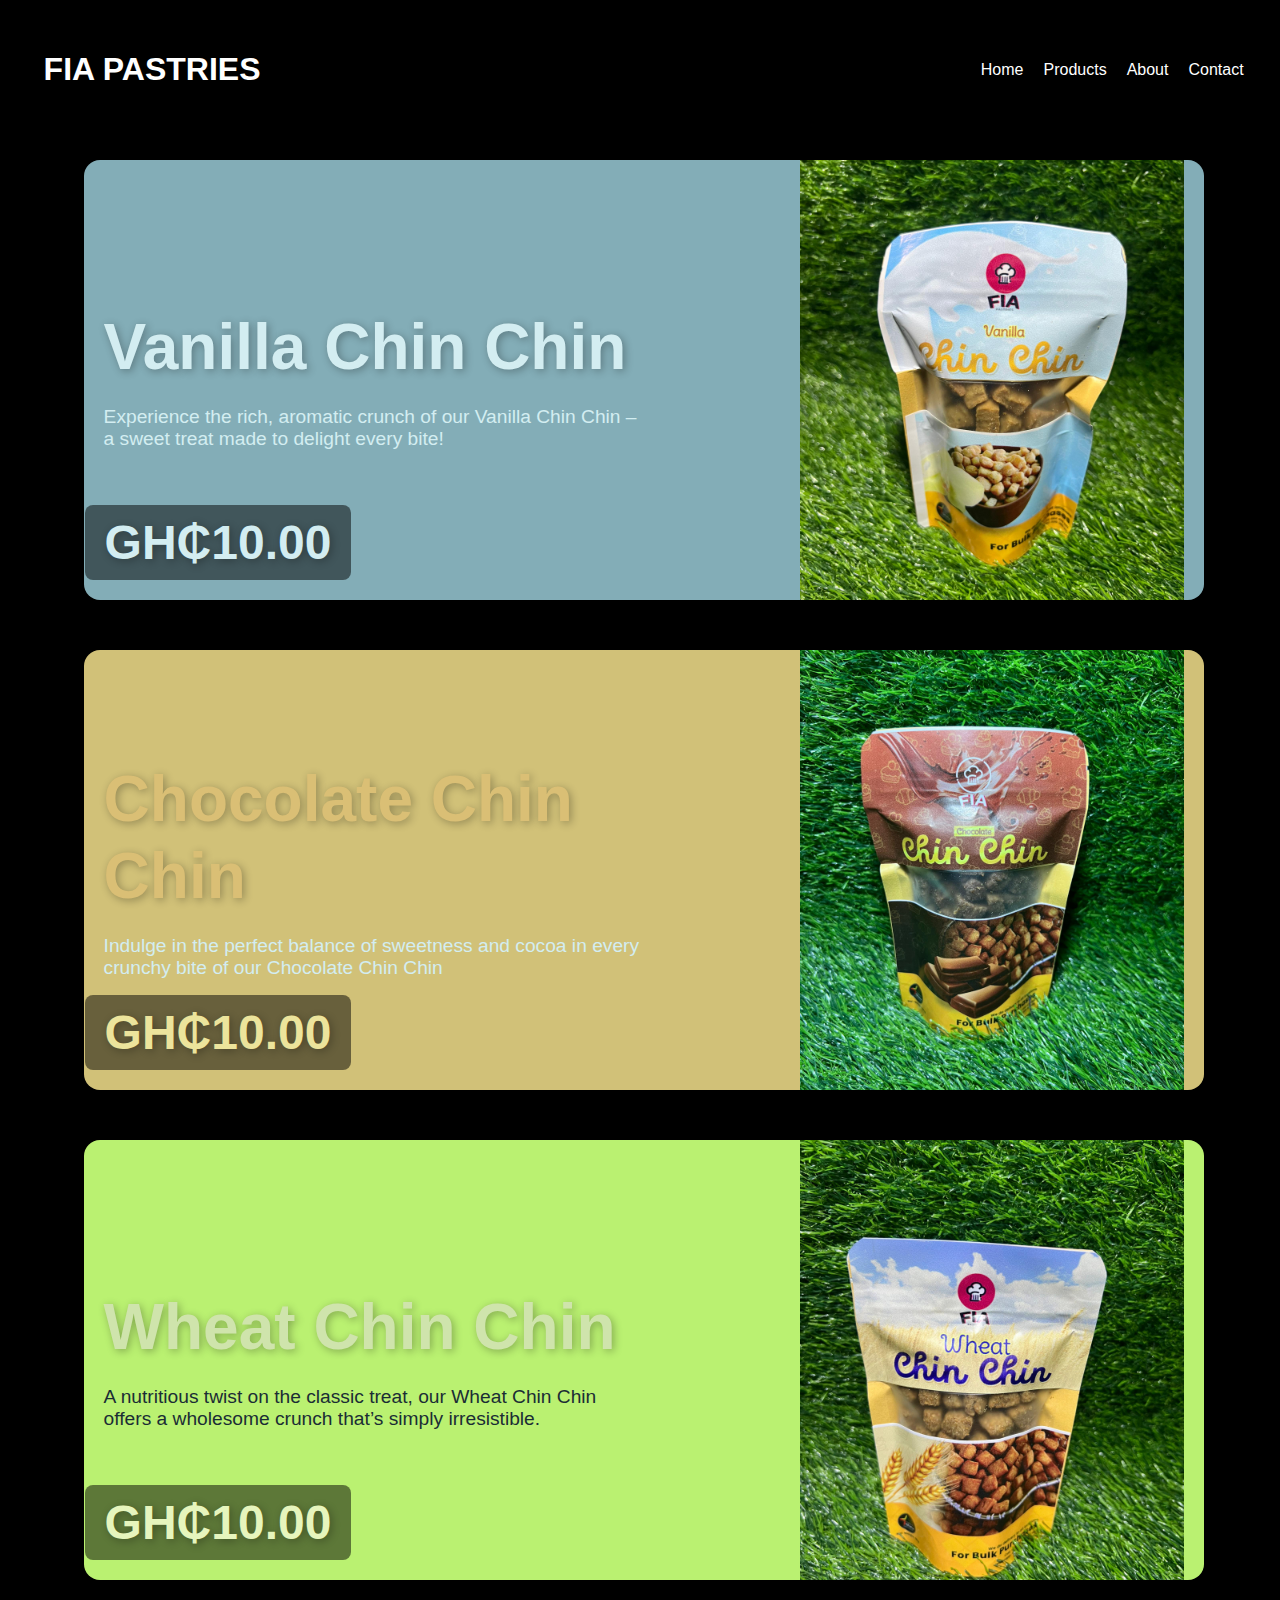
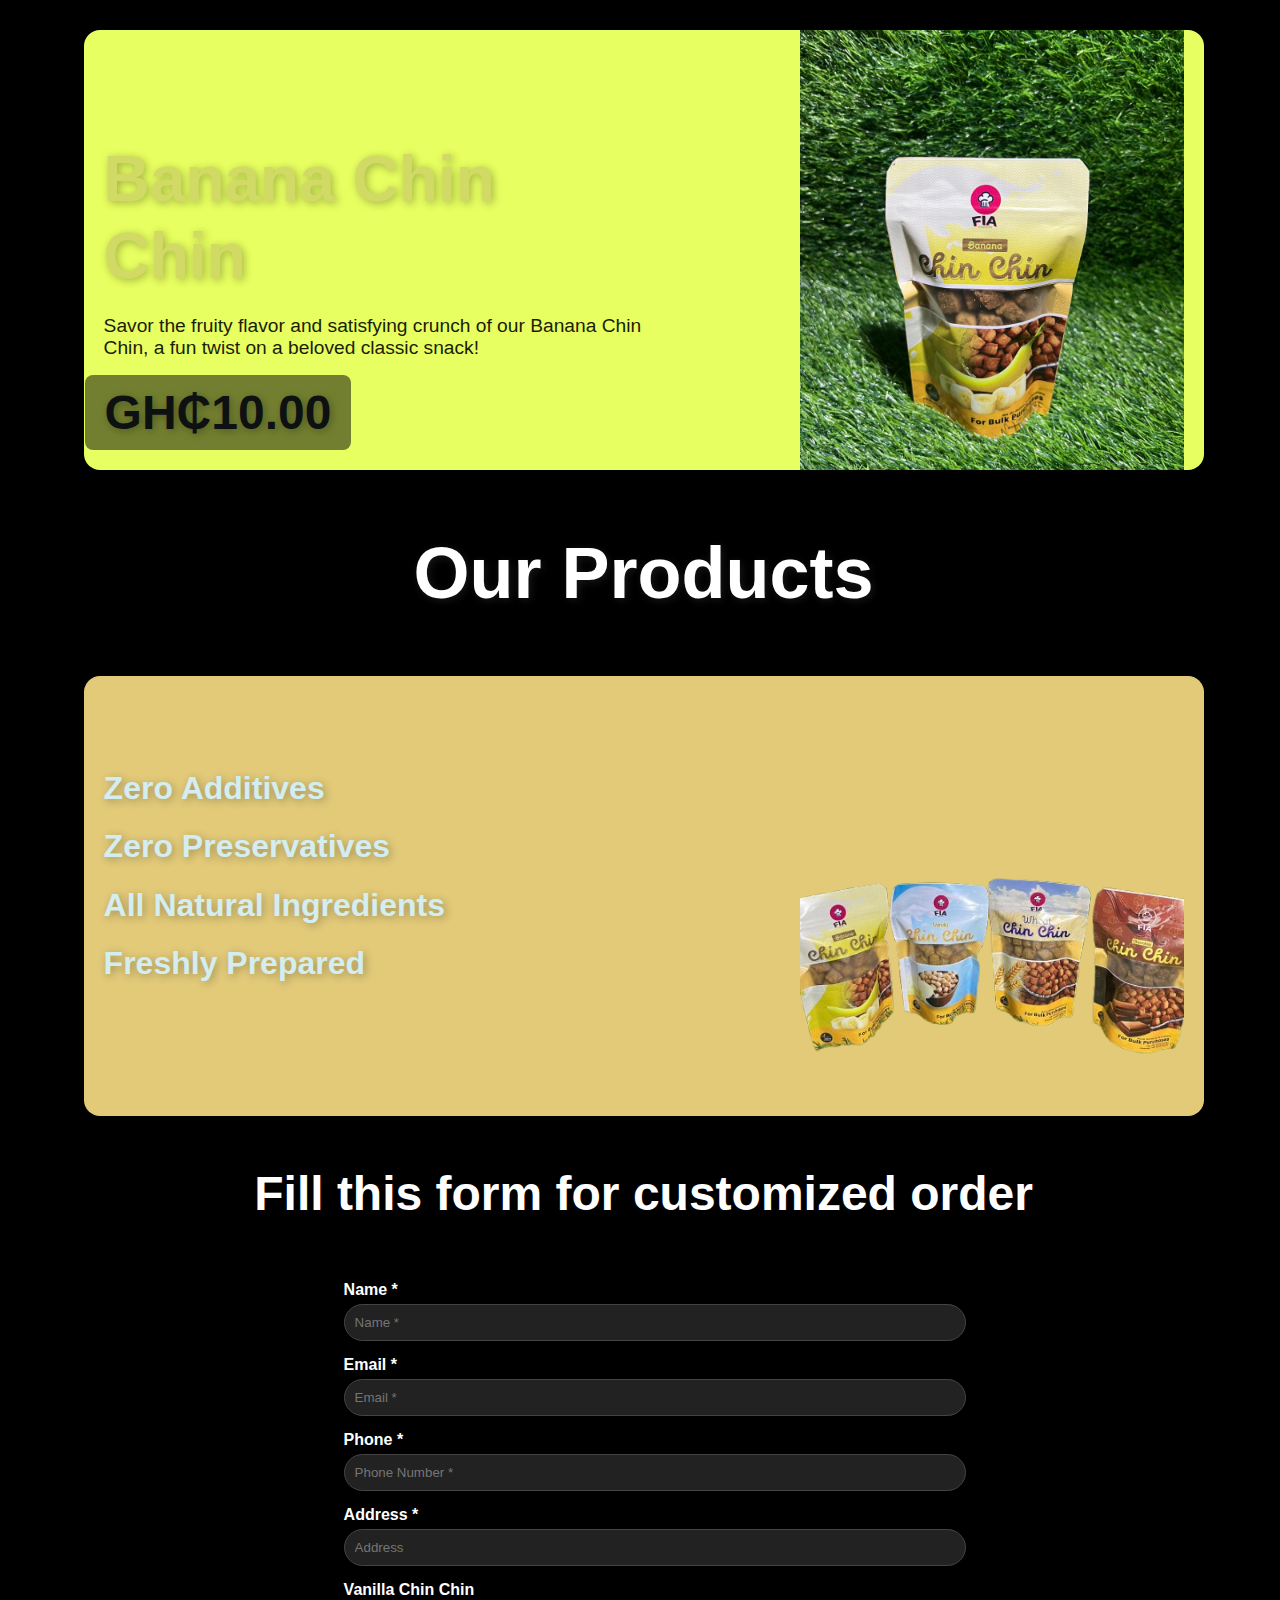
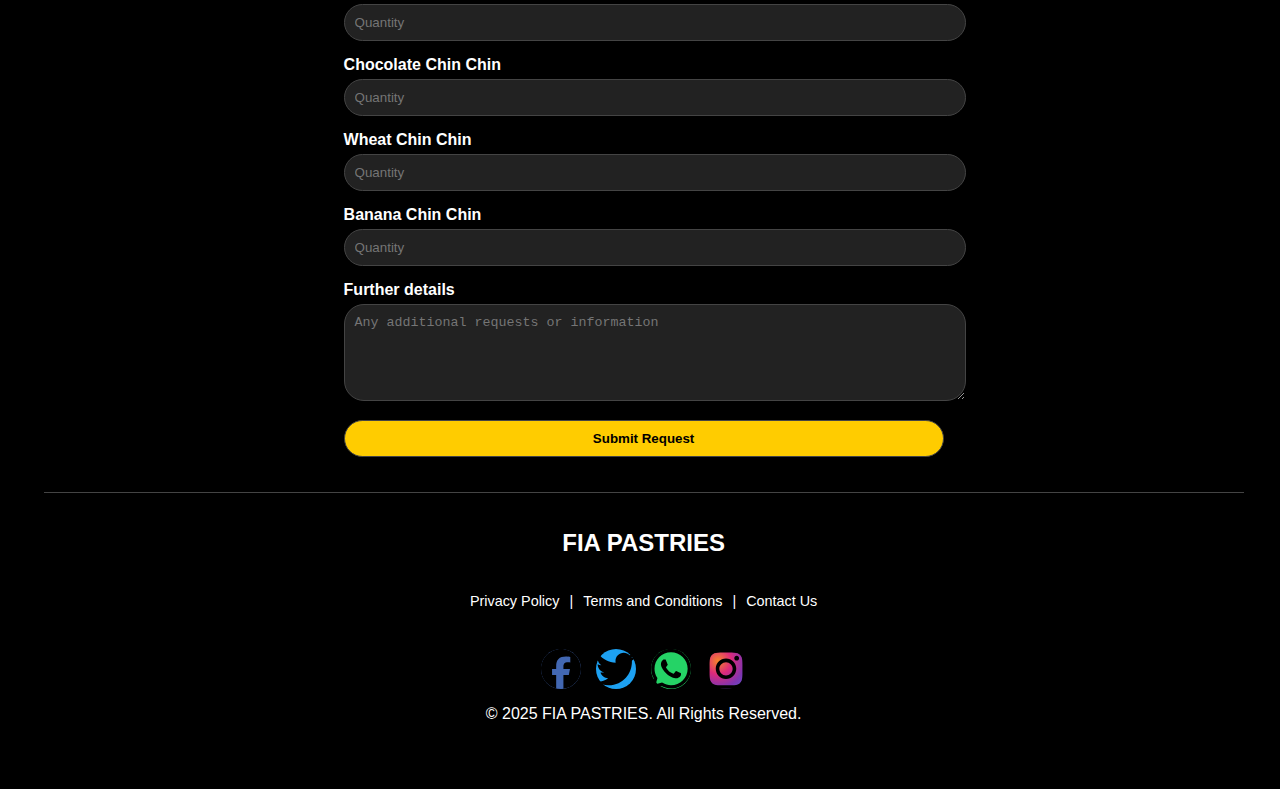
<file: index.html>
<!DOCTYPE html>
<html lang="en">
<head>
  <meta charset="UTF-8">
  <meta name="viewport" content="width=device-width, initial-scale=1.0">
  <title>FIA Pastries</title>
  <link rel="stylesheet" href="Styles.css">
</head>
<body>
  <div class="container">
    <!-- Header Section -->
    <header>
      <h1>FIA PASTRIES</h1>
      <section><div class="navbar"><nav>
        <ul>
            <li><a href="https://detectivetesla.github.io/Fia-Pastries/index.html">Home</a></li>
                    <li><a href="https://detectivetesla.github.io/Fia-Pastries/Product/Products" class="active">Products</a></li>
                    <li><a href="https://detectivetesla.github.io/Fia-Pastries/About/About Us">About</a></li>
                    <li><a href="https://detectivetesla.github.io/Fia-Pastries/Contact/Contact">Contact</a>
            </li>
        </ul>
      </nav></div></section>
    </header>

    <!-- Featured Product -->
   <section>
    <section class="featured-product-1">
      <div class="info-1">
        <h2>Vanilla Chin Chin</h2>
        <p>Experience the rich, aromatic crunch of our Vanilla Chin Chin – a sweet treat made to delight every bite!</p>
        <p class="price">GH₵10.00</p>
      </div>
      <div class="image">
        <img src="Images2\Vanilla Flavour.jpg" alt="Vanilla Chin Chin">
      </div></section>


      <section class="featured-product-2">
        <div class="info-2">
          <h2>Chocolate Chin Chin</h2>
          <p>Indulge in the perfect balance of sweetness and cocoa in every crunchy bite of our Chocolate Chin Chin</p>
          <p class="price">GH₵10.00</p>
        </div>
        <div class="image">
          <img src="Images2\Chocolate Flavour.jpg" alt="Chocolate Chin Chin">
        </div></section>

        <section class="featured-product-3">
          <div class="info-3">
            <h2>Wheat Chin Chin</h2>
            <p>A nutritious twist on the classic treat, our Wheat Chin Chin offers a wholesome crunch that’s simply irresistible.</p>
            <p class="price">GH₵10.00</p>
          </div>
          <div class="image">
            <img src="Images2/Wheat Flavour.jpg" alt="Wheat Chin Chin">
          </div></section>
  

          <section class="featured-product-4">
            <div class="info-4">
              <h2>Banana Chin Chin</h2>
              <p>Savor the fruity flavor and satisfying crunch of our Banana Chin Chin, a fun twist on a beloved classic snack!</p>
              <p class="price">GH₵10.00</p>
            </div>
            <div class="image">
              <img src="Images2/Banana Flavour.jpg" alt="Banana Chin Chin">
            </div></section>
    

    </section>

    <!-- Popular Products -->
    <div class="product-head"><h2>Our Products</h2></div>
    <section class="featured-product-5">
      <div class="info-5">
        <p>Zero Additives</p> 
        <p>Zero Preservatives</p> 
        <p>All Natural Ingredients</p> 
        <p>Freshly Prepared</p>
      </div>
      <div class="image-5">
        <img src="Images2/All_Chin_Chin-removebg-preview.png" alt="All Chin Chin">
      </div></section>
  
 <!-- Order Form -->
   <div class="form-title"><h2>Fill this form for customized order</h2></div>
   <form action="https://api.web3forms.com/submit" method="POST">

     <input type="hidden" name="access_key" value="782817bd-c39d-41b3-a241-a168b016e5ef">
     
     <!-- Input for name -->
     <label for="name">Name *</label>
     <input type="text" id="name" name="name" placeholder="Name *" required >
     
     <!-- Input for email -->
     <label for="email">Email *</label>
     <input type="email" id="email" name="email" placeholder="Email *"  required >
     
     <!-- Input for phone number -->
     <label for="phone">Phone *</label>
     <input type="tel" id="phone" name="phone"  placeholder="Phone Number *" required>
     
     <!-- Input for address -->
     <label for="address">Address *</label>
     <input type="text" id="address" name="address" placeholder="Address" required>
     
     <!-- Input for Vanilla Chin Chin quantity -->
     <label for="vanilla">Vanilla Chin Chin</label>
     <input type="number" id="vanilla" name="flavour[Vanilla Chin Chin]" placeholder="Quantity" min="0">
     
     <!-- Input for Chocolate Chin Chin quantity -->
     <label for="chocolate">Chocolate Chin Chin</label>
     <input type="number" id="chocolate" name="flavour[Chocolate Chin Chin]" placeholder="Quantity" min="0">
     
     <!-- Input for Wheat Chin Chin quantity -->
     <label for="wheat">Wheat Chin Chin</label>
     <input type="number" id="wheat" name="flavour[Wheat Chin Chin]" placeholder="Quantity" min="0">
     
     <!-- Input for Banana Chin Chin quantity -->
     <label for="banana">Banana Chin Chin</label>
     <input type="number" id="banana" name="flavour[Banana Chin Chin]" placeholder="Quantity" min="0">
     
     <!-- Textarea for further details -->
     <label for="details">Further details</label>
     <textarea id="details" name="details" rows="5" placeholder="Any additional requests or information"></textarea>
     
     <!-- Submit button -->
     <button type="submit">Submit Request</button>
   </form>

  <footer class="footer">
    <!-- Footer Main Section -->
    <div class="footer-content">
      <!-- Logo Section -->
      <div class="footer-logo">
        <h1>FIA PASTRIES</h1>
      </div>
      
      <!-- Footer Links Section -->
      <div class="footer-links">
        <a href="#">Privacy Policy</a>
        <span>|</span>
        <a href="#">Terms and Conditions</a>
        <span>|</span>
        <a href="#">Contact Us</a>
      </div>
  
      <!-- Social Media Icons Section -->
      <div class="footer-socials">
        <a href="Brands/Dark Build/facebook-brands-solid.svg" class="facebook" aria-label="Facebook"><svg xmlns="http://www.w3.org/2000/svg" viewBox="0 0 512 512"><!--!Font Awesome Free 6.7.2 by @fontawesome - https://fontawesome.com License - https://fontawesome.com/license/free Copyright 2025 Fonticons, Inc.--><path d="M512 256C512 114.6 397.4 0 256 0S0 114.6 0 256C0 376 82.7 476.8 194.2 504.5V334.2H141.4V256h52.8V222.3c0-87.1 39.4-127.5 125-127.5c16.2 0 44.2 3.2 55.7 6.4V172c-6-.6-16.5-1-29.6-1c-42 0-58.2 15.9-58.2 57.2V256h83.6l-14.4 78.2H287V510.1C413.8 494.8 512 386.9 512 256h0z"/></svg></a>
        <a href="Brands/Dark Build/twitter-brands-solid.svg" class="twitter" aria-label="Twitter"><svg xmlns="http://www.w3.org/2000/svg" viewBox="0 0 512 512"><!--!Font Awesome Free 6.7.2 by @fontawesome - https://fontawesome.com License - https://fontawesome.com/license/free Copyright 2025 Fonticons, Inc.--><path d="M459.4 151.7c.3 4.5 .3 9.1 .3 13.6 0 138.7-105.6 298.6-298.6 298.6-59.5 0-114.7-17.2-161.1-47.1 8.4 1 16.6 1.3 25.3 1.3 49.1 0 94.2-16.6 130.3-44.8-46.1-1-84.8-31.2-98.1-72.8 6.5 1 13 1.6 19.8 1.6 9.4 0 18.8-1.3 27.6-3.6-48.1-9.7-84.1-52-84.1-103v-1.3c14 7.8 30.2 12.7 47.4 13.3-28.3-18.8-46.8-51-46.8-87.4 0-19.5 5.2-37.4 14.3-53 51.7 63.7 129.3 105.3 216.4 109.8-1.6-7.8-2.6-15.9-2.6-24 0-57.8 46.8-104.9 104.9-104.9 30.2 0 57.5 12.7 76.7 33.1 23.7-4.5 46.5-13.3 66.6-25.3-7.8 24.4-24.4 44.8-46.1 57.8 21.1-2.3 41.6-8.1 60.4-16.2-14.3 20.8-32.2 39.3-52.6 54.3z"/></svg></a>
        <a href="https://wa.me/233530360313" target="_blank" class="whatsapp" aria-label="WhatsApp"><svg xmlns="http://www.w3.org/2000/svg" viewBox="0 0 448 512"><!--!Font Awesome Free 6.7.2 by @fontawesome - https://fontawesome.com License - https://fontawesome.com/license/free Copyright 2025 Fonticons, Inc.--><path d="M380.9 97.1C339 55.1 283.2 32 223.9 32c-122.4 0-222 99.6-222 222 0 39.1 10.2 77.3 29.6 111L0 480l117.7-30.9c32.4 17.7 68.9 27 106.1 27h.1c122.3 0 224.1-99.6 224.1-222 0-59.3-25.2-115-67.1-157zm-157 341.6c-33.2 0-65.7-8.9-94-25.7l-6.7-4-69.8 18.3L72 359.2l-4.4-7c-18.5-29.4-28.2-63.3-28.2-98.2 0-101.7 82.8-184.5 184.6-184.5 49.3 0 95.6 19.2 130.4 54.1 34.8 34.9 56.2 81.2 56.1 130.5 0 101.8-84.9 184.6-186.6 184.6zm101.2-138.2c-5.5-2.8-32.8-16.2-37.9-18-5.1-1.9-8.8-2.8-12.5 2.8-3.7 5.6-14.3 18-17.6 21.8-3.2 3.7-6.5 4.2-12 1.4-32.6-16.3-54-29.1-75.5-66-5.7-9.8 5.7-9.1 16.3-30.3 1.8-3.7 .9-6.9-.5-9.7-1.4-2.8-12.5-30.1-17.1-41.2-4.5-10.8-9.1-9.3-12.5-9.5-3.2-.2-6.9-.2-10.6-.2-3.7 0-9.7 1.4-14.8 6.9-5.1 5.6-19.4 19-19.4 46.3 0 27.3 19.9 53.7 22.6 57.4 2.8 3.7 39.1 59.7 94.8 83.8 35.2 15.2 49 16.5 66.6 13.9 10.7-1.6 32.8-13.4 37.4-26.4 4.6-13 4.6-24.1 3.2-26.4-1.3-2.5-5-3.9-10.5-6.6z"/></svg></a>
        <a href="Brands/Dark Build/instagram-brands-solid.svg" class="instagram" aria-label="Instagram"><svg xmlns="http://www.w3.org/2000/svg" viewBox="0 0 448 512"><!--!Font Awesome Free 6.7.2 by @fontawesome - https://fontawesome.com License - https://fontawesome.com/license/free Copyright 2025 Fonticons, Inc.--><path d="M224.1 141c-63.6 0-114.9 51.3-114.9 114.9s51.3 114.9 114.9 114.9S339 319.5 339 255.9 287.7 141 224.1 141zm0 189.6c-41.1 0-74.7-33.5-74.7-74.7s33.5-74.7 74.7-74.7 74.7 33.5 74.7 74.7-33.6 74.7-74.7 74.7zm146.4-194.3c0 14.9-12 26.8-26.8 26.8-14.9 0-26.8-12-26.8-26.8s12-26.8 26.8-26.8 26.8 12 26.8 26.8zm76.1 27.2c-1.7-35.9-9.9-67.7-36.2-93.9-26.2-26.2-58-34.4-93.9-36.2-37-2.1-147.9-2.1-184.9 0-35.8 1.7-67.6 9.9-93.9 36.1s-34.4 58-36.2 93.9c-2.1 37-2.1 147.9 0 184.9 1.7 35.9 9.9 67.7 36.2 93.9s58 34.4 93.9 36.2c37 2.1 147.9 2.1 184.9 0 35.9-1.7 67.7-9.9 93.9-36.2 26.2-26.2 34.4-58 36.2-93.9 2.1-37 2.1-147.8 0-184.8zM398.8 388c-7.8 19.6-22.9 34.7-42.6 42.6-29.5 11.7-99.5 9-132.1 9s-102.7 2.6-132.1-9c-19.6-7.8-34.7-22.9-42.6-42.6-11.7-29.5-9-99.5-9-132.1s-2.6-102.7 9-132.1c7.8-19.6 22.9-34.7 42.6-42.6 29.5-11.7 99.5-9 132.1-9s102.7-2.6 132.1 9c19.6 7.8 34.7 22.9 42.6 42.6 11.7 29.5 9 99.5 9 132.1s2.7 102.7-9 132.1z"/></svg></a>
      </div>
    </div>
    
    <!-- Footer Bottom Section -->
    <div class="footer-bottom">
      <p>© 2025 FIA PASTRIES. All Rights Reserved.</p>
    </div>
  </footer>
  </body>
  </html>
</file>
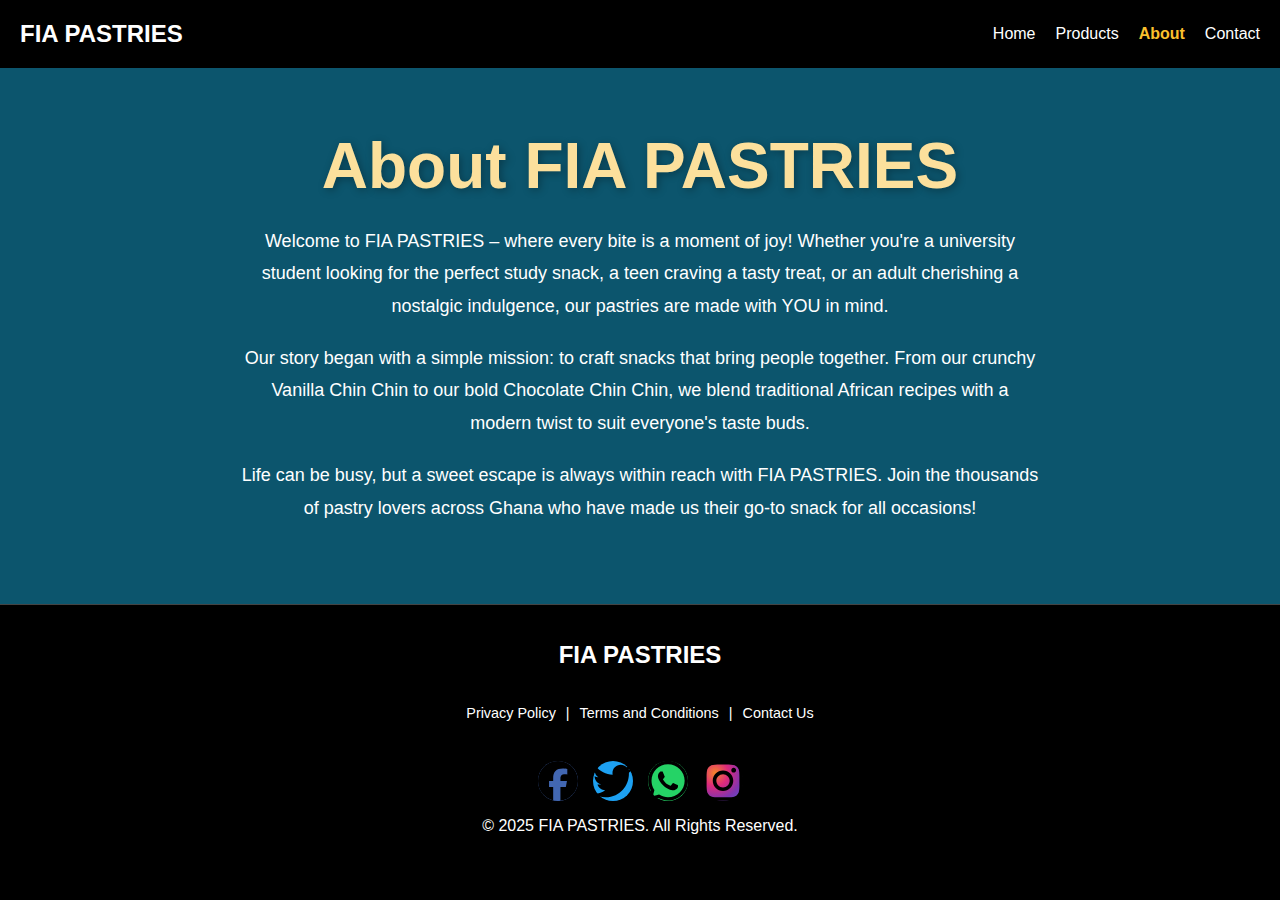
<file: About/About Us.html>
<!DOCTYPE html>
<html lang="en">
<head>
    <meta charset="UTF-8">
    <meta name="viewport" content="width=device-width, initial-scale=1.0">
    <title>About Us - FIA PASTRIES</title>
    <link rel="stylesheet" href="Style01.css">
</head>
<body>
    <header>
        <div class="navbar">
            <div class="logo">FIA PASTRIES</div>
            <nav>
                <ul>
                    <li><a href="https://detectivetesla.github.io/Fia-Pastries/index.html">Home</a></li>
                    <li><a href="https://detectivetesla.github.io/Fia-Pastries/Product/Products">Products</a></li>
                    <li><a href="https://detectivetesla.github.io/Fia-Pastries/About/About Us" class="active">About</a></li>
                    <li><a href="https://detectivetesla.github.io/Fia-Pastries/Contact/Contact">Contact</a></li>
                </ul>
            </nav>
        </div>
    </header>
    <main>
        <section class="about-section">
            <h1>About FIA PASTRIES</h1>
            <p>
                Welcome to FIA PASTRIES – where every bite is a moment of joy! Whether you're a university student looking for the perfect study snack, a teen craving a tasty treat, or an adult cherishing a nostalgic indulgence, our pastries are made with YOU in mind.
            </p>
            <p>
                Our story began with a simple mission: to craft snacks that bring people together. From our crunchy Vanilla Chin Chin to our bold Chocolate Chin Chin, we blend traditional African recipes with a modern twist to suit everyone's taste buds.
            </p>
            <p>
                Life can be busy, but a sweet escape is always within reach with FIA PASTRIES. Join the thousands of pastry lovers across Ghana who have made us their go-to snack for all occasions!
            </p>
        </section>
    </main>
    <footer class="footer">
        <!-- Footer Main Section -->
        <div class="footer-content">
          <!-- Logo Section -->
          <div class="footer-logo">
            <h1>FIA PASTRIES</h1>
          </div>
          
          <!-- Footer Links Section -->
          <div class="footer-links">
            <a href="#">Privacy Policy</a>
            <span>|</span>
            <a href="#">Terms and Conditions</a>
            <span>|</span>
            <a href="#">Contact Us</a>
          </div>
      
          <!-- Social Media Icons Section -->
          <div class="footer-socials">
            <a href="Mock Trial/Brands/Dark Build/facebook-brands-solid.svg" class="facebook" aria-label="Facebook"><svg xmlns="http://www.w3.org/2000/svg" viewBox="0 0 512 512"><!--!Font Awesome Free 6.7.2 by @fontawesome - https://fontawesome.com License - https://fontawesome.com/license/free Copyright 2025 Fonticons, Inc.--><path d="M512 256C512 114.6 397.4 0 256 0S0 114.6 0 256C0 376 82.7 476.8 194.2 504.5V334.2H141.4V256h52.8V222.3c0-87.1 39.4-127.5 125-127.5c16.2 0 44.2 3.2 55.7 6.4V172c-6-.6-16.5-1-29.6-1c-42 0-58.2 15.9-58.2 57.2V256h83.6l-14.4 78.2H287V510.1C413.8 494.8 512 386.9 512 256h0z"/></svg></a>
            <a href="Mock Trial/Brands/Dark Build/twitter-brands-solid.svg" class="twitter" aria-label="Twitter"><svg xmlns="http://www.w3.org/2000/svg" viewBox="0 0 512 512"><!--!Font Awesome Free 6.7.2 by @fontawesome - https://fontawesome.com License - https://fontawesome.com/license/free Copyright 2025 Fonticons, Inc.--><path d="M459.4 151.7c.3 4.5 .3 9.1 .3 13.6 0 138.7-105.6 298.6-298.6 298.6-59.5 0-114.7-17.2-161.1-47.1 8.4 1 16.6 1.3 25.3 1.3 49.1 0 94.2-16.6 130.3-44.8-46.1-1-84.8-31.2-98.1-72.8 6.5 1 13 1.6 19.8 1.6 9.4 0 18.8-1.3 27.6-3.6-48.1-9.7-84.1-52-84.1-103v-1.3c14 7.8 30.2 12.7 47.4 13.3-28.3-18.8-46.8-51-46.8-87.4 0-19.5 5.2-37.4 14.3-53 51.7 63.7 129.3 105.3 216.4 109.8-1.6-7.8-2.6-15.9-2.6-24 0-57.8 46.8-104.9 104.9-104.9 30.2 0 57.5 12.7 76.7 33.1 23.7-4.5 46.5-13.3 66.6-25.3-7.8 24.4-24.4 44.8-46.1 57.8 21.1-2.3 41.6-8.1 60.4-16.2-14.3 20.8-32.2 39.3-52.6 54.3z"/></svg></a>
            <a href="https://wa.me/233530360313" target="_blank" class="whatsapp" aria-label="WhatsApp"><svg xmlns="http://www.w3.org/2000/svg" viewBox="0 0 448 512"><!--!Font Awesome Free 6.7.2 by @fontawesome - https://fontawesome.com License - https://fontawesome.com/license/free Copyright 2025 Fonticons, Inc.--><path d="M380.9 97.1C339 55.1 283.2 32 223.9 32c-122.4 0-222 99.6-222 222 0 39.1 10.2 77.3 29.6 111L0 480l117.7-30.9c32.4 17.7 68.9 27 106.1 27h.1c122.3 0 224.1-99.6 224.1-222 0-59.3-25.2-115-67.1-157zm-157 341.6c-33.2 0-65.7-8.9-94-25.7l-6.7-4-69.8 18.3L72 359.2l-4.4-7c-18.5-29.4-28.2-63.3-28.2-98.2 0-101.7 82.8-184.5 184.6-184.5 49.3 0 95.6 19.2 130.4 54.1 34.8 34.9 56.2 81.2 56.1 130.5 0 101.8-84.9 184.6-186.6 184.6zm101.2-138.2c-5.5-2.8-32.8-16.2-37.9-18-5.1-1.9-8.8-2.8-12.5 2.8-3.7 5.6-14.3 18-17.6 21.8-3.2 3.7-6.5 4.2-12 1.4-32.6-16.3-54-29.1-75.5-66-5.7-9.8 5.7-9.1 16.3-30.3 1.8-3.7 .9-6.9-.5-9.7-1.4-2.8-12.5-30.1-17.1-41.2-4.5-10.8-9.1-9.3-12.5-9.5-3.2-.2-6.9-.2-10.6-.2-3.7 0-9.7 1.4-14.8 6.9-5.1 5.6-19.4 19-19.4 46.3 0 27.3 19.9 53.7 22.6 57.4 2.8 3.7 39.1 59.7 94.8 83.8 35.2 15.2 49 16.5 66.6 13.9 10.7-1.6 32.8-13.4 37.4-26.4 4.6-13 4.6-24.1 3.2-26.4-1.3-2.5-5-3.9-10.5-6.6z"/></svg></a>
            <a href="Mock Trial/Brands/Dark Build/instagram-brands-solid.svg" class="instagram" aria-label="Instagram"><svg xmlns="http://www.w3.org/2000/svg" viewBox="0 0 448 512"><!--!Font Awesome Free 6.7.2 by @fontawesome - https://fontawesome.com License - https://fontawesome.com/license/free Copyright 2025 Fonticons, Inc.--><path d="M224.1 141c-63.6 0-114.9 51.3-114.9 114.9s51.3 114.9 114.9 114.9S339 319.5 339 255.9 287.7 141 224.1 141zm0 189.6c-41.1 0-74.7-33.5-74.7-74.7s33.5-74.7 74.7-74.7 74.7 33.5 74.7 74.7-33.6 74.7-74.7 74.7zm146.4-194.3c0 14.9-12 26.8-26.8 26.8-14.9 0-26.8-12-26.8-26.8s12-26.8 26.8-26.8 26.8 12 26.8 26.8zm76.1 27.2c-1.7-35.9-9.9-67.7-36.2-93.9-26.2-26.2-58-34.4-93.9-36.2-37-2.1-147.9-2.1-184.9 0-35.8 1.7-67.6 9.9-93.9 36.1s-34.4 58-36.2 93.9c-2.1 37-2.1 147.9 0 184.9 1.7 35.9 9.9 67.7 36.2 93.9s58 34.4 93.9 36.2c37 2.1 147.9 2.1 184.9 0 35.9-1.7 67.7-9.9 93.9-36.2 26.2-26.2 34.4-58 36.2-93.9 2.1-37 2.1-147.8 0-184.8zM398.8 388c-7.8 19.6-22.9 34.7-42.6 42.6-29.5 11.7-99.5 9-132.1 9s-102.7 2.6-132.1-9c-19.6-7.8-34.7-22.9-42.6-42.6-11.7-29.5-9-99.5-9-132.1s-2.6-102.7 9-132.1c7.8-19.6 22.9-34.7 42.6-42.6 29.5-11.7 99.5-9 132.1-9s102.7-2.6 132.1 9c19.6 7.8 34.7 22.9 42.6 42.6 11.7 29.5 9 99.5 9 132.1s2.7 102.7-9 132.1z"/></svg></a>
          </div>
        </div>
        
        <!-- Footer Bottom Section -->
        <div class="footer-bottom">
          <p>© 2025 FIA PASTRIES. All Rights Reserved.</p>
        </div>
      </footer>
      </body>
      </html>
</file>
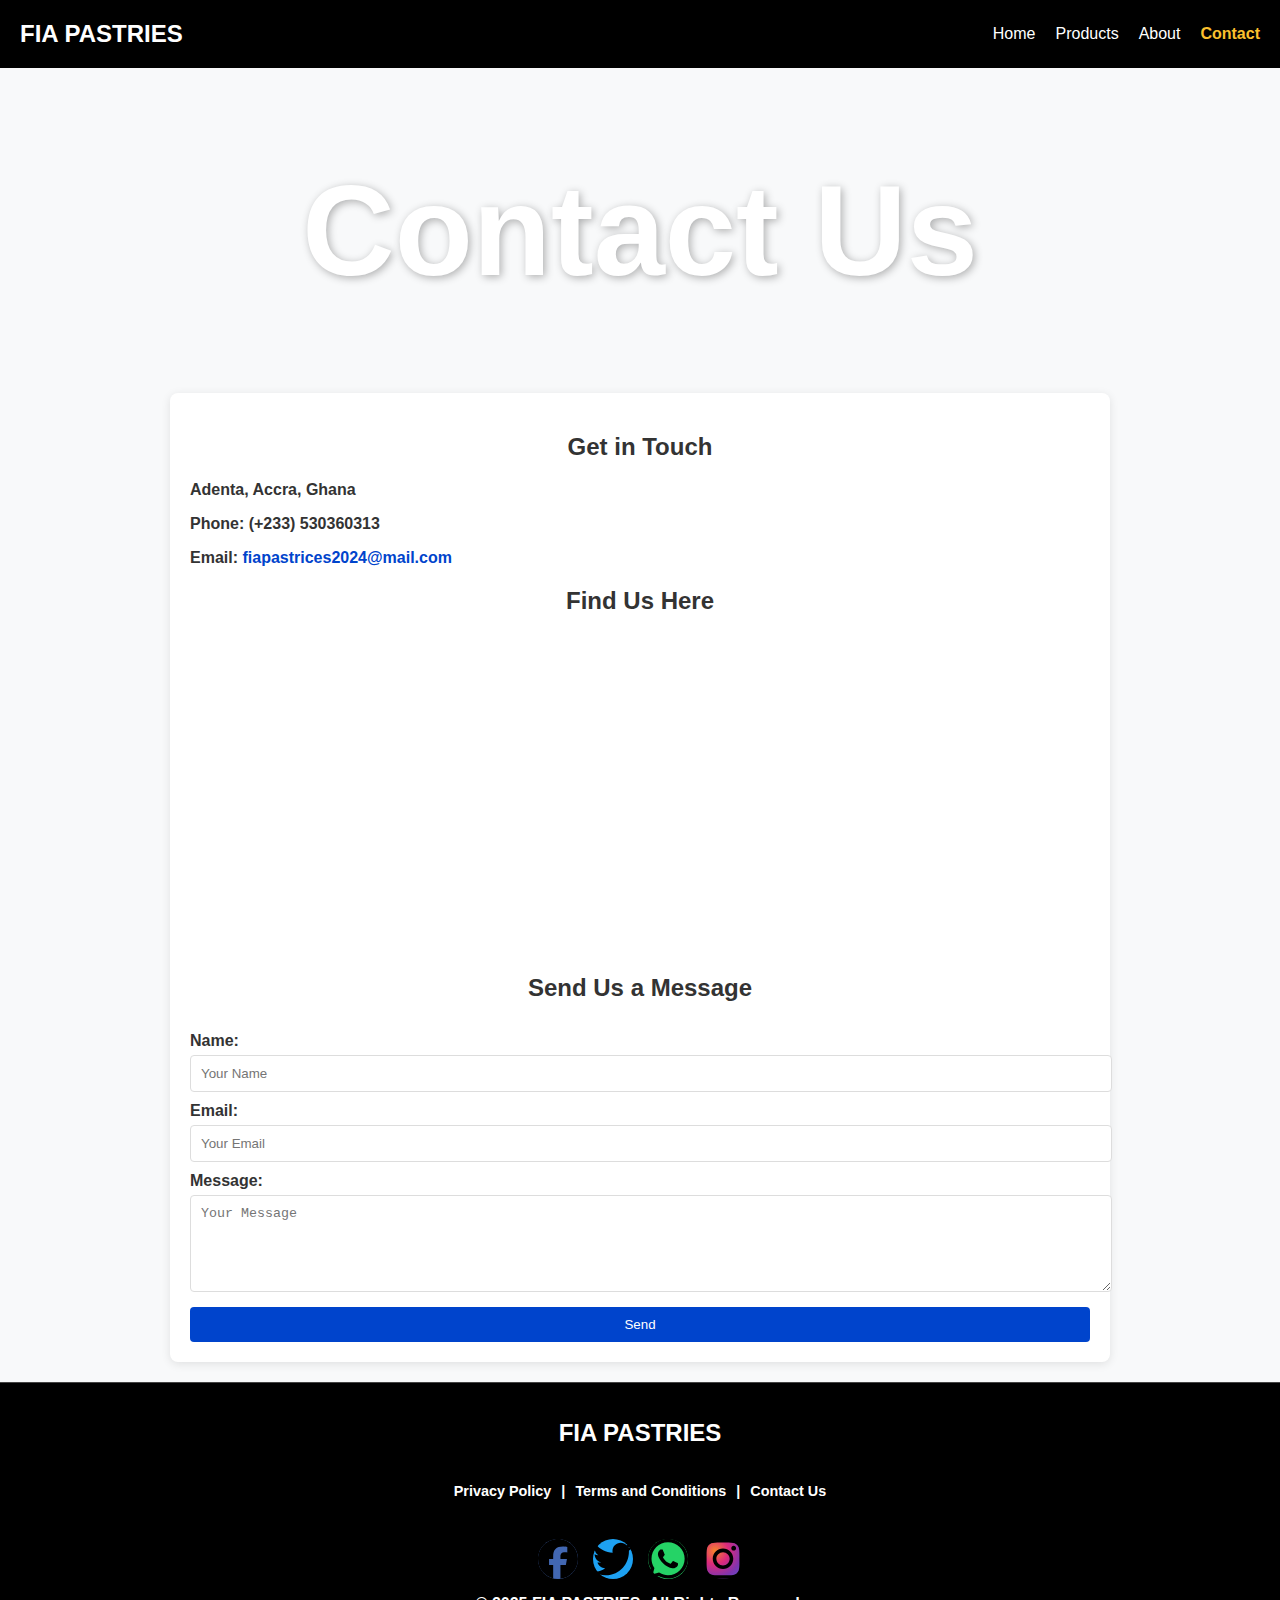
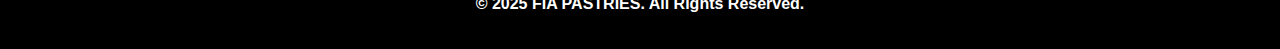
<file: Contact/Contact.html>
<!DOCTYPE html>
<html lang="en">
<head>
    <meta charset="UTF-8">
    <meta name="viewport" content="width=device-width, initial-scale=1.0">
    <title>Contact Us</title>
    <link rel="stylesheet" href="Style03.css">
</head>
<body>
        <section>
            <header>
                <div class="navbar">
                    <section><div class="logo">FIA PASTRIES</div></section>
                    <nav>
                        <ul>
                            <li><a href="https://detectivetesla.github.io/Fia-Pastries/index.html">Home</a></li>
                            <li><a href="https://detectivetesla.github.io/Fia-Pastries/Product/Products">Products</a></li>
                            <li><a href="https://detectivetesla.github.io/Fia-Pastries/About/About Us">About</a></li>
                            <li><a href="https://detectivetesla.github.io/Fia-Pastries/Contact/Contact" class="active">Contact</a></li>
                        </ul>
                    </nav>
                </div>
            </header>
    </section>
    </header>
    <section>
        <div class="contact-title"><h1>Contact Us</h1></div>
    </section>
    <main>
        <!-- Contact Information Section -->
        <section class="contact-info">
            <h2>Get in Touch</h2>
            <p><strong>Adenta, Accra, Ghana</p>
            <p><strong>Phone:</strong> (+233) 530360313</p>
            <p><strong>Email:</strong> <a href="mailto:fiapastrices2024@mail.com">fiapastrices2024@mail.com</a></p>
        </section>

        <!-- Map Section -->
        <section class="map-section">
            <h2>Find Us Here</h2>
            <iframe 
                src="https://www.google.com/maps/embed?pb=!1m18!1m12!1m3!1d3970.092341948382!2d-0.16995049025657155!3d5.699797694258155!2m3!1f0!2f0!3f0!3m2!1i1024!2i768!4f13.1!3m3!1m2!1s0xfdf9d007efc9599%3A0xe48d749d1dd02267!2sAdenta%20Village%20Astro%20Turf!5e0!3m2!1sen!2sgh!4v1735933887192!5m2!1sen!2sgh" 
                width="100%" 
                height="300" 
                style="border:0;" 
                allowfullscreen="" 
                loading="lazy" 
                referrerpolicy="no-referrer-when-downgrade"></iframe>
        </section>

        <!-- Contact Form Section -->
        <section class="form-section">
            <h2>Send Us a Message</h2>
            <form action="submit_form.php" method="post">
                <label for="name">Name:</label>
                <input type="text" id="name" name="name" placeholder="Your Name" required>
                
                <label for="email">Email:</label>
                <input type="email" id="email" name="email" placeholder="Your Email" required>
                
                <label for="message">Message:</label>
                <textarea id="message" name="message" placeholder="Your Message" rows="5" required></textarea>
                
                <button type="submit">Send</button>
            </form>
        </section>
    </main>
    <footer class="footer">
        <!-- Footer Main Section -->
        <div class="footer-content">
          <!-- Logo Section -->
          <div class="footer-logo">
            <h1>FIA PASTRIES</h1>
          </div>
          
          <!-- Footer Links Section -->
          <div class="footer-links">
            <a href="#">Privacy Policy</a>
            <span>|</span>
            <a href="#">Terms and Conditions</a>
            <span>|</span>
            <a href="#">Contact Us</a>
          </div>
      
          <!-- Social Media Icons Section -->
          <div class="footer-socials">
            <a href="Mock Trial/Brands/Dark Build/facebook-brands-solid.svg" class="facebook" aria-label="Facebook"><svg xmlns="http://www.w3.org/2000/svg" viewBox="0 0 512 512"><!--!Font Awesome Free 6.7.2 by @fontawesome - https://fontawesome.com License - https://fontawesome.com/license/free Copyright 2025 Fonticons, Inc.--><path d="M512 256C512 114.6 397.4 0 256 0S0 114.6 0 256C0 376 82.7 476.8 194.2 504.5V334.2H141.4V256h52.8V222.3c0-87.1 39.4-127.5 125-127.5c16.2 0 44.2 3.2 55.7 6.4V172c-6-.6-16.5-1-29.6-1c-42 0-58.2 15.9-58.2 57.2V256h83.6l-14.4 78.2H287V510.1C413.8 494.8 512 386.9 512 256h0z"/></svg></a>
            <a href="Mock Trial/Brands/Dark Build/twitter-brands-solid.svg" class="twitter" aria-label="Twitter"><svg xmlns="http://www.w3.org/2000/svg" viewBox="0 0 512 512"><!--!Font Awesome Free 6.7.2 by @fontawesome - https://fontawesome.com License - https://fontawesome.com/license/free Copyright 2025 Fonticons, Inc.--><path d="M459.4 151.7c.3 4.5 .3 9.1 .3 13.6 0 138.7-105.6 298.6-298.6 298.6-59.5 0-114.7-17.2-161.1-47.1 8.4 1 16.6 1.3 25.3 1.3 49.1 0 94.2-16.6 130.3-44.8-46.1-1-84.8-31.2-98.1-72.8 6.5 1 13 1.6 19.8 1.6 9.4 0 18.8-1.3 27.6-3.6-48.1-9.7-84.1-52-84.1-103v-1.3c14 7.8 30.2 12.7 47.4 13.3-28.3-18.8-46.8-51-46.8-87.4 0-19.5 5.2-37.4 14.3-53 51.7 63.7 129.3 105.3 216.4 109.8-1.6-7.8-2.6-15.9-2.6-24 0-57.8 46.8-104.9 104.9-104.9 30.2 0 57.5 12.7 76.7 33.1 23.7-4.5 46.5-13.3 66.6-25.3-7.8 24.4-24.4 44.8-46.1 57.8 21.1-2.3 41.6-8.1 60.4-16.2-14.3 20.8-32.2 39.3-52.6 54.3z"/></svg></a>
            <a href="https://wa.me/233530360313" target="_blank" class="whatsapp" aria-label="WhatsApp"><svg xmlns="http://www.w3.org/2000/svg" viewBox="0 0 448 512"><!--!Font Awesome Free 6.7.2 by @fontawesome - https://fontawesome.com License - https://fontawesome.com/license/free Copyright 2025 Fonticons, Inc.--><path d="M380.9 97.1C339 55.1 283.2 32 223.9 32c-122.4 0-222 99.6-222 222 0 39.1 10.2 77.3 29.6 111L0 480l117.7-30.9c32.4 17.7 68.9 27 106.1 27h.1c122.3 0 224.1-99.6 224.1-222 0-59.3-25.2-115-67.1-157zm-157 341.6c-33.2 0-65.7-8.9-94-25.7l-6.7-4-69.8 18.3L72 359.2l-4.4-7c-18.5-29.4-28.2-63.3-28.2-98.2 0-101.7 82.8-184.5 184.6-184.5 49.3 0 95.6 19.2 130.4 54.1 34.8 34.9 56.2 81.2 56.1 130.5 0 101.8-84.9 184.6-186.6 184.6zm101.2-138.2c-5.5-2.8-32.8-16.2-37.9-18-5.1-1.9-8.8-2.8-12.5 2.8-3.7 5.6-14.3 18-17.6 21.8-3.2 3.7-6.5 4.2-12 1.4-32.6-16.3-54-29.1-75.5-66-5.7-9.8 5.7-9.1 16.3-30.3 1.8-3.7 .9-6.9-.5-9.7-1.4-2.8-12.5-30.1-17.1-41.2-4.5-10.8-9.1-9.3-12.5-9.5-3.2-.2-6.9-.2-10.6-.2-3.7 0-9.7 1.4-14.8 6.9-5.1 5.6-19.4 19-19.4 46.3 0 27.3 19.9 53.7 22.6 57.4 2.8 3.7 39.1 59.7 94.8 83.8 35.2 15.2 49 16.5 66.6 13.9 10.7-1.6 32.8-13.4 37.4-26.4 4.6-13 4.6-24.1 3.2-26.4-1.3-2.5-5-3.9-10.5-6.6z"/></svg></a>
            <a href="Mock Trial/Brands/Dark Build/instagram-brands-solid.svg" class="instagram" aria-label="Instagram"><svg xmlns="http://www.w3.org/2000/svg" viewBox="0 0 448 512"><!--!Font Awesome Free 6.7.2 by @fontawesome - https://fontawesome.com License - https://fontawesome.com/license/free Copyright 2025 Fonticons, Inc.--><path d="M224.1 141c-63.6 0-114.9 51.3-114.9 114.9s51.3 114.9 114.9 114.9S339 319.5 339 255.9 287.7 141 224.1 141zm0 189.6c-41.1 0-74.7-33.5-74.7-74.7s33.5-74.7 74.7-74.7 74.7 33.5 74.7 74.7-33.6 74.7-74.7 74.7zm146.4-194.3c0 14.9-12 26.8-26.8 26.8-14.9 0-26.8-12-26.8-26.8s12-26.8 26.8-26.8 26.8 12 26.8 26.8zm76.1 27.2c-1.7-35.9-9.9-67.7-36.2-93.9-26.2-26.2-58-34.4-93.9-36.2-37-2.1-147.9-2.1-184.9 0-35.8 1.7-67.6 9.9-93.9 36.1s-34.4 58-36.2 93.9c-2.1 37-2.1 147.9 0 184.9 1.7 35.9 9.9 67.7 36.2 93.9s58 34.4 93.9 36.2c37 2.1 147.9 2.1 184.9 0 35.9-1.7 67.7-9.9 93.9-36.2 26.2-26.2 34.4-58 36.2-93.9 2.1-37 2.1-147.8 0-184.8zM398.8 388c-7.8 19.6-22.9 34.7-42.6 42.6-29.5 11.7-99.5 9-132.1 9s-102.7 2.6-132.1-9c-19.6-7.8-34.7-22.9-42.6-42.6-11.7-29.5-9-99.5-9-132.1s-2.6-102.7 9-132.1c7.8-19.6 22.9-34.7 42.6-42.6 29.5-11.7 99.5-9 132.1-9s102.7-2.6 132.1 9c19.6 7.8 34.7 22.9 42.6 42.6 11.7 29.5 9 99.5 9 132.1s2.7 102.7-9 132.1z"/></svg></a>
          </div>
        </div>
        
        <!-- Footer Bottom Section -->
        <div class="footer-bottom">
          <p>© 2025 FIA PASTRIES. All Rights Reserved.</p>
        </div>
      </footer>
      </body>
      </html>
</file>
<file: Styles.css>
/* General Styles */
body {
    font-family: Arial, sans-serif;
    margin: 0;
    padding: 0;
    background-color: #000000;
    color: #fff;
    width: 100%;
    max-width: 99vw;
    padding: 10px; /* Added padding for better content spacing */
  }
  
  .container {
    max-width: 1200px;
    margin: 0 auto;
    padding: 20px;
    flex-wrap: wrap; /* Enables wrapping for small screens */
  }

  /* Add hover effect for interactivity */
.navbar a:hover {
  color: #fbc02d;
}
  
  /* Header Section */
  header {
    display: flex;
    justify-content: space-between;
    align-items: center;
    margin-bottom: 20px;
    flex-wrap: wrap; /* Enables wrapping for small screens */
  }
  
  header h1 {
    font-size: 2rem;
  }
  
  header ul {
    list-style: none;
    display: flex;
    gap: 20px;
    padding: 0;
    margin: 0;
  }
  
  header a {
    text-decoration: none;
    color: #fff;
    font-size: 1rem;
  }
  
 /* Featured Product Section */
.featured-product-1 {
  display: flex;
  justify-content: space-between;
  align-items: center;
  padding: 20px;
  margin: 50px auto;
  background-color: #83adb7;
  border-radius: 16px;
  width: 90%;
  max-width: 1200px;
  height: 400px;
  position: relative;
  overflow: hidden;
}

.featured-product-2 {
  display: flex;
  justify-content: space-between;
  align-items: center;
  padding: 20px;
  margin: 50px auto;
  background-color: #d1c178;
  border-radius: 16px;
  width: 90%;
  max-width: 1200px;
  height: 400px;
  position: relative;
  overflow: hidden;
}

.featured-product-3 {
  display: flex;
  justify-content: space-between;
  align-items: center;
  padding: 20px;
  margin: 50px auto;
  background-color: #baf171;
  border-radius: 16px;
  width: 90%;
  max-width: 1200px;
  height: 400px;
  position: relative;
  overflow: hidden;
}

.featured-product-4 {
  display: flex;
  justify-content: space-between;
  align-items: center;
  padding: 20px;
  margin: 50px auto;
  background-color: #e7ff60;
  border-radius: 16px;
  width: 90%;
  max-width: 1200px;
  height: 400px;
  position: relative;
  overflow: hidden;
}


/* Ellipse Design */
.ellipse {
  position: absolute;
  border-radius: 50%;
}

.outer-ellipse {
  width: 380px;
  height: 380px;
  background-color: rgba(136, 208, 208, 0.2); /* Light, larger ellipse */
  z-index: 1;
}

.inner-ellipse {
  width: 320px;
  height: 320px;
  background-color: rgba(74, 105, 112, 1); /* Dark, smaller ellipse */
  z-index: 2;
}

.featured-product-1 .info-1 {
  flex: 1;
}

.featured-product-2 .info-2 {
  flex: 1;
}

.featured-product-3 .info-3 {
  flex: 1;
}

.featured-product-4 .info-4 {
  flex: 1;
}

.featured-product-1 h2 {
  font-size: 4rem; /* Large text */
  font-weight: 900;
  color: #d3edf1;
  margin: 0 0 20px 0;
  line-height: 1.2;
  text-shadow: 2px 2px 8px rgba(0, 0, 0, 0.3); /* Subtle shadow */
}

.featured-product-2 h2 {
  font-size: 4rem; /* Large text */
  font-weight: 900;
  color: #dabf75;
  margin: 0 0 20px 0;
  line-height: 1.2;
  text-shadow: 2px 2px 8px rgba(0, 0, 0, 0.3); /* Subtle shadow */
}

.featured-product-3 h2 {
  font-size: 4rem; /* Large text */
  font-weight: 900;
  color: #cfe4ac;
  margin: 0 0 20px 0;
  line-height: 1.2;
  text-shadow: 2px 2px 8px rgba(0, 0, 0, 0.3); /* Subtle shadow */
}

.featured-product-4 h2 {
  font-size: 4rem; /* Large text */
  font-weight: 900;
  color: #d2da66;
  margin: 0 0 20px 0;
  line-height: 1.2;
  text-shadow: 2px 2px 8px rgba(0, 0, 0, 0.3); /* Subtle shadow */
}

.featured-product-1 p {
  font-size: 1.2rem;
  color: #d3edf1;
  margin: 0;
}

.featured-product-2 p {
  font-size: 1.2rem;
  color: #d3edf1;
  margin: 0;
}

.featured-product-3 p {
  font-size: 1.2rem;
  color:rgb(26, 45, 53);
  margin: 0;
}

.featured-product-4 p {
  font-size: 1.2rem;
  color:#1b1d08;
  margin: 0;
}

.featured-product-1 .price {
  position: absolute;
  bottom: 20px;
  left: 1px;
  font-size: 3rem; /* Large, prominent font */
  font-weight: bold;
  color: #d3edf1;
  z-index: 3;
  text-shadow: 2px 2px 8px rgba(0, 0, 0, 0.3); /* Shadow for depth */
  background-color: rgba(0, 0, 0, 0.5); /* Semi-transparent background */
  padding: 10px 20px;
  border-radius: 8px;
  
}

.featured-product-2 .price {
  position: absolute;
  bottom: 20px;
  left: 1px;
  font-size: 3rem; /* Large, prominent font */
  font-weight: bold;
  color: #ece49c;
  z-index: 3;
  text-shadow: 2px 2px 8px rgba(0, 0, 0, 0.3); /* Shadow for depth */
  background-color: rgba(0, 0, 0, 0.5); /* Semi-transparent background */
  padding: 10px 20px;
  border-radius: 8px;
  
}


.featured-product-3 .price {
  position: absolute;
  bottom: 20px;
  left: 1px;
  font-size: 3rem; /* Large, prominent font */
  font-weight: bold;
  color: #e6f5bd;
  z-index: 3;
  text-shadow: 2px 2px 8px rgba(0, 0, 0, 0.3); /* Shadow for depth */
  background-color: rgba(0, 0, 0, 0.5); /* Semi-transparent background */
  padding: 10px 20px;
  border-radius: 8px;
  
}


.featured-product-4 .price {
  position: absolute;
  bottom: 20px;
  left: 1px;
  font-size: 3rem; /* Large, prominent font */
  font-weight: bold;
  color: #0e1111;
  z-index: 3;
  text-shadow: 2px 2px 8px rgba(0, 0, 0, 0.3); /* Shadow for depth */
  background-color: rgba(0, 0, 0, 0.5); /* Semi-transparent background */
  padding: 10px 20px;
  border-radius: 8px;
  
}


.featured-product-1 .image {
  flex: 1;
  text-align: right;
}

.featured-product-1 img {
  width: 100%;
  max-width: 30vw;
  max-height: 80%;
  height: 40vw;
  border-radius: 8px;
}


.featured-product-2 .image {
  flex: 1;
  text-align: right;
}

.featured-product-2 img {
  width: 100%;
  max-width: 30vw;
  max-height: 100%;
  height: 40vw;
  border-radius: 8px;
}

.featured-product-3 .image {
  flex: 1;
  text-align: right;
}

.featured-product-3 img {
  width: 100%;
  max-width: 30vw;
  max-height: 100%;
  height: 40vw;
  border-radius: 8px;
}

.featured-product-4 .image {
  flex: 1;
  text-align: right;
}

.featured-product-4 img {
  width: 100%;
  max-width: 30vw;
  max-height: 80%;
  height: 40vw;
  border-radius: 8px;
}

/* Popular Products Section */
.product-head{
  font-size: 3rem; /* Large text */
  font-weight: 900;
  color: #ffffff;
  margin: 0 0 20px 0;
  line-height: 1.2;
  text-align: center;
  text-shadow: 2px 2px 8px rgba(83, 83, 83, 0.3); /* Subtle shadow */
}

.featured-product-5{
  display: flex;
  justify-content: space-between;
  align-items: center;
  padding: 20px;
  margin: 50px auto;
  background-color: #e2ca79;
  border-radius: 16px;
  width: 90%;
  max-width: 1200px;
  height: 400px;
  position: relative;
  overflow: hidden;
}

.featured-product-5 .info-5 {
  flex: 1;
  font-size: 2rem; /* Large text */
  font-weight: 900;
  color: #d3edf1;
  margin: 0 0 20px 0;
  line-height: 1.2;
  text-align: left;
  justify-content: space-between;
  gap:500px;
  text-shadow: 2px 2px 8px rgba(0, 0, 0, 0.3); /* Subtle shadow */
}

.featured-product-5 p {
  font-size: 1.2rem;

  margin: 0;
  
  flex: 1;
  font-size: 2rem; /* Large text */
  font-weight: 900;
  color: #d3edf1;
  margin: 0 0 20px 0;
  text-align: left;
  justify-content: space-between;
  gap:5000px;
  text-shadow: 2px 2px 8px rgba(0, 0, 0, 0.3); /* Subtle shadow */
}


.featured-product-5 .image-5 {
  flex: 1;
  text-align: right;
}

.image-5{
flex: 1;
  text-align: right;

  
}

.featured-product-5 img {
  width: 100%;
  max-width: 30vw;
  max-height: 80%;
  height: 40vw;
  border-radius: 8px;

}


/* Order Form Section */

/* Styles for the form container */
.form-title{
  text-align: center;
  font-size: 2rem; /* Large text */
}

form {
  max-width: 600px; /* Limit the form width */
  margin: 0 auto; /* Center the form horizontally */
  padding: 20px; /* Add padding inside the form */
  background-color: #111; /* Dark gray background for the form */
  border-radius: 15px; /* Rounded corners for the form */
  
  font-family: Arial, sans-serif; /* Set a simple font */
  background-color: #000; /* Black background for the page */
  color: #fff; /* White text color */
}

/* Label styles */
label {
  display: block; /* Ensure labels appear on a new line */
  margin-bottom: 5px; /* Add space below labels */
  font-weight: bold; /* Make labels bold */
}

/* Styles for input fields, textareas, and buttons */
input, textarea, button {
  width: 100%; /* Make elements take the full width */
  margin-bottom: 15px; /* Add spacing between elements */
  padding: 10px; /* Add padding inside elements */
  border: 1px solid #444; /* Add a border with a dark gray color */
  border-radius: 20px; /* Rounded corners for inputs and textarea */
  background-color: #222; /* Darker gray background */
  color: #fff; /* White text color */
}

/* Styles for the submit button */
button {
  background-color: #ffcc00; /* Bright yellow background */
  color: #000; /* Black text color for contrast */
  font-weight: bold; /* Make the button text bold */
  cursor: pointer; /* Change cursor to pointer on hover */
  border-radius: 25px; /* More rounded corners for the button */
}

/* Hover effect for the button */
button:hover {
  background-color: #ffb700; /* Slightly darker yellow on hover */
}
 

/* Footer Container Styling */
.footer {
  background-color: #000; /* Black background for professional look */
  color: #fff; /* White text for contrast */
  padding: 20px; /* Padding around the footer */
  text-align: center; /* Center align text */
  font-family: Arial, sans-serif; /* Font family for consistency */
  border-top: 1px solid #444; /* Subtle border at the top for separation */
}

/* Footer Content Section Styling */
.footer-content {
  display: flex; /* Flexbox for layout */
  flex-direction: column; /* Stack items vertically */
  align-items: center; /* Center align items */
  gap: 20px; /* Space between sections */
}

/* Logo Styling */
.footer-logo h1 {
  font-size: 1.5rem; /* Font size for logo */
  color: #fff; /* White text color */
  font-weight: bold; /* Bold font for emphasis */
}

.footer-logo span {
  color: #fff; /* Same color for span */
}

/* Links Section Styling */
.footer-links {
  font-size: 0.9rem; /* Slightly smaller text size */
  display: flex; /* Flexbox for horizontal layout */
  gap: 10px; /* Space between links */
}

/* Link Styling */
.footer-links a {
  text-decoration: none; /* Remove underline */
  color: #fff; /* White text */
}

.footer-links a:hover {
  color: #ccc; /* Light gray text on hover */
}

/* Social Media Icons Section */
.footer-socials {
  display: flex; /* Flexbox for horizontal layout */
  gap: 15px; /* Space between icons */
  justify-content: center; /* Center the icons */
  margin-top: 20px;
}

/* Social Media Icon Styling */
.footer-socials a {
  width: 40px; /* Circle diameter */
  height: 40px; /* Circle diameter */
  display: flex; /* Flexbox for centering content */
  justify-content: center; /* Center the logo horizontally */
  align-items: center; /* Center the logo vertically */
  border-radius: 50%; /* Make it a circle */
  text-decoration: none; /* Remove underline from links */
  color: #fff; /* White icon color */
  font-size: 1.5rem; /* Adjust icon size */
  transition: transform 0.3s ease; /* Hover effect */
}

/* Facebook Icon */
.footer-socials a.facebook {
  background-color: #4267B2; /* Facebook blue */
}

.footer-socials a.facebook:hover {
  transform: scale(1.1); /* Enlarge slightly on hover */
}

/* Twitter Icon */
.footer-socials a.twitter {
  background-color: #1DA1F2; /* Twitter blue */
}

.footer-socials a.twitter:hover {
  transform: scale(1.1);
}

/* WhatsApp Icon */
.footer-socials a.whatsapp {
  background-color: #25D366; /* WhatsApp green */
}

.footer-socials a.whatsapp:hover {
  transform: scale(1.1);
}

/* Instagram Icon */
.footer-socials a.instagram {
  background: radial-gradient(circle at 30% 30%, #F58529, #DD2A7B, #8134AF, #515BD4); /* Instagram gradient */
}

.footer-socials a.instagram:hover {
  transform: scale(1.1);
}

/* General Icon Alignment */
.footer-socials a img {
  width: 20px; /* Icon inside the circle */
  height: 20px;
}
</file>
<file: About/Style01.css>
body {
    margin: 0;
    font-family: Arial, sans-serif;
    color: #fff;
    background-color: #000;
}

.navbar {
    display: flex;
    justify-content: space-between;
    align-items: center;
    padding: 20px;
    background-color: #000;
}

.navbar .logo {
    font-size: 24px;
    font-weight: bold;
}

.navbar ul {
    list-style: none;
    display: flex;
    margin: 0;
    padding: 0;
}

.navbar li {
    margin-left: 20px;
}

.navbar a {
    color: #fff;
    text-decoration: none;
    font-size: 16px;
}

.navbar a.active {
    color: #fbc02d;
    font-weight: bold;
}

.about-section {
    padding: 60px 20px;
    text-align: center;
    background-color: #0c556d;
}

.about-section h1 {
    margin-bottom: 40px;
    color: #fce09c;
    text-shadow: 3px 3px 5px rgba(0, 0, 0, 0.7);
    font-family: Arial, sans-serif;
    line-height: 1.2;
    font-size: 4rem; /* Large text */
    font-weight: 900;
    margin: 0 0 20px 0;
    text-shadow: 2px 2px 8px rgba(0, 0, 0, 0.3); /* Subtle shadow */
}

.about-section p {
    font-size: 18px;
    line-height: 1.8;
    max-width: 800px;
    margin: 20px auto;
    color: #fff;
}

/* Footer Container Styling */
.footer {
    background-color: #000; /* Black background for professional look */
    color: #fff; /* White text for contrast */
    padding: 20px; /* Padding around the footer */
    text-align: center; /* Center align text */
    font-family: Arial, sans-serif; /* Font family for consistency */
    border-top: 1px solid #444; /* Subtle border at the top for separation */
  }
  
  /* Footer Content Section Styling */
  .footer-content {
    display: flex; /* Flexbox for layout */
    flex-direction: column; /* Stack items vertically */
    align-items: center; /* Center align items */
    gap: 20px; /* Space between sections */
  }
  
  /* Logo Styling */
  .footer-logo h1 {
    font-size: 1.5rem; /* Font size for logo */
    color: #fff; /* White text color */
    font-weight: bold; /* Bold font for emphasis */
  }
  
  .footer-logo span {
    color: #fff; /* Same color for span */
  }
  
  /* Links Section Styling */
  .footer-links {
    font-size: 0.9rem; /* Slightly smaller text size */
    display: flex; /* Flexbox for horizontal layout */
    gap: 10px; /* Space between links */
  }
  
  /* Link Styling */
  .footer-links a {
    text-decoration: none; /* Remove underline */
    color: #fff; /* White text */
  }
  
  .footer-links a:hover {
    color: #ccc; /* Light gray text on hover */
  }
  
 /* Social Media Icons Section */
.footer-socials {
    display: flex; /* Flexbox for horizontal layout */
    gap: 15px; /* Space between icons */
    justify-content: center; /* Center the icons */
    margin-top: 20px;
  }
  
  /* Social Media Icon Styling */
  .footer-socials a {
    width: 40px; /* Circle diameter */
    height: 40px; /* Circle diameter */
    display: flex; /* Flexbox for centering content */
    justify-content: center; /* Center the logo horizontally */
    align-items: center; /* Center the logo vertically */
    border-radius: 50%; /* Make it a circle */
    text-decoration: none; /* Remove underline from links */
    color: #fff; /* White icon color */
    font-size: 1.5rem; /* Adjust icon size */
    transition: transform 0.3s ease; /* Hover effect */
  }
  
  /* Facebook Icon */
  .footer-socials a.facebook {
    background-color: #4267B2; /* Facebook blue */
  }
  
  .footer-socials a.facebook:hover {
    transform: scale(1.1); /* Enlarge slightly on hover */
  }
  
  /* Twitter Icon */
  .footer-socials a.twitter {
    background-color: #1DA1F2; /* Twitter blue */
  }
  
  .footer-socials a.twitter:hover {
    transform: scale(1.1);
  }
  
  /* WhatsApp Icon */
  .footer-socials a.whatsapp {
    background-color: #25D366; /* WhatsApp green */
  }
  
  .footer-socials a.whatsapp:hover {
    transform: scale(1.1);
  }
  
  /* Instagram Icon */
  .footer-socials a.instagram {
    background: radial-gradient(circle at 30% 30%, #F58529, #DD2A7B, #8134AF, #515BD4); /* Instagram gradient */
  }
  
  .footer-socials a.instagram:hover {
    transform: scale(1.1);
  }
  
  /* General Icon Alignment */
  .footer-socials a img {
    width: 20px; /* Icon inside the circle */
    height: 20px;
  }
</file>
<file: Contact/Style03.css>
body {
    font-family: Arial, sans-serif;
    background-color: #f8f9fa;
    color: #333;
    margin: 0;
    padding: 0;
    text-align: center;
}

/* Navbar */
.navbar {
    display: flex;
    justify-content: space-between;
    align-items: center;
    padding: 20px;
    background-color: #000;
}

.navbar .logo {
    font-size: 24px;
    font-weight: bold;
    color: #ffffff;
}

.navbar ul {
    list-style: none;
    display: flex;
    margin: 0;
    padding: 0;
}

.navbar li {
    margin-left: 20px;
}

.navbar a {
    color: #fff;
    text-decoration: none;
    font-size: 16px;
}

.navbar a.active {
    color: #fbc02d;
    font-weight: bold;
}

.contact-title{
    font-size: 4rem; /* Large text */
    font-weight: 900;
    color: #ffffff;
    margin: 0 0 20px 0;
    line-height: 1.2;
    text-shadow: 2px 2px 8px rgba(0, 0, 0, 0.3); /* Subtle shadow */
}
main {
    margin: 20px auto;
    width: 80%;
    max-width: 900px;
    background-color: #fff;
    padding: 20px;
    border-radius: 8px;
    box-shadow: 0 2px 10px rgba(0, 0, 0, 0.1);
}

.contact-info p, 
.map-section iframe, 
.form-section form {
    margin-top: 15px;
    text-align: left;
}

a {
    color: #0044cc;
    text-decoration: none;
}

a:hover {
    text-decoration: underline;
}

form {
    display: flex;
    flex-direction: column;
}

form label {
    margin-top: 10px;
    font-weight: bold;
}

form input, 
form textarea {
    width: 100%;
    padding: 10px;
    margin-top: 5px;
    border: 1px solid #ddd;
    border-radius: 4px;
}

button {
    margin-top: 15px;
    padding: 10px 20px;
    background-color: #0044cc;
    color: #fff;
    border: none;
    border-radius: 4px;
    cursor: pointer;
}

button:hover {
    background-color: #0033aa;
}
 /* Footer Container Styling */
 .footer {
    background-color: #000; /* Black background for professional look */
    color: #fff; /* White text for contrast */
    padding: 20px; /* Padding around the footer */
    text-align: center; /* Center align text */
    font-family: Arial, sans-serif; /* Font family for consistency */
    border-top: 1px solid #444; /* Subtle border at the top for separation */
  }
  
  /* Footer Content Section Styling */
  .footer-content {
    display: flex; /* Flexbox for layout */
    flex-direction: column; /* Stack items vertically */
    align-items: center; /* Center align items */
    gap: 20px; /* Space between sections */
  }
  
  /* Logo Styling */
  .footer-logo h1 {
    font-size: 1.5rem; /* Font size for logo */
    color: #fff; /* White text color */
    font-weight: bold; /* Bold font for emphasis */
  }
  
  .footer-logo span {
    color: #fff; /* Same color for span */
  }
  
  /* Links Section Styling */
  .footer-links {
    font-size: 0.9rem; /* Slightly smaller text size */
    display: flex; /* Flexbox for horizontal layout */
    gap: 10px; /* Space between links */
  }
  
  /* Link Styling */
  .footer-links a {
    text-decoration: none; /* Remove underline */
    color: #fff; /* White text */
  }
  
  .footer-links a:hover {
    color: #ccc; /* Light gray text on hover */
  }
  
 /* Social Media Icons Section */
.footer-socials {
    display: flex; /* Flexbox for horizontal layout */
    gap: 15px; /* Space between icons */
    justify-content: center; /* Center the icons */
    margin-top: 20px;
  }
  
  /* Social Media Icon Styling */
  .footer-socials a {
    width: 40px; /* Circle diameter */
    height: 40px; /* Circle diameter */
    display: flex; /* Flexbox for centering content */
    justify-content: center; /* Center the logo horizontally */
    align-items: center; /* Center the logo vertically */
    border-radius: 50%; /* Make it a circle */
    text-decoration: none; /* Remove underline from links */
    color: #fff; /* White icon color */
    font-size: 1.5rem; /* Adjust icon size */
    transition: transform 0.3s ease; /* Hover effect */
  }
  
  /* Facebook Icon */
  .footer-socials a.facebook {
    background-color: #4267B2; /* Facebook blue */
  }
  
  .footer-socials a.facebook:hover {
    transform: scale(1.1); /* Enlarge slightly on hover */
  }
  
  /* Twitter Icon */
  .footer-socials a.twitter {
    background-color: #1DA1F2; /* Twitter blue */
  }
  
  .footer-socials a.twitter:hover {
    transform: scale(1.1);
  }
  
  /* WhatsApp Icon */
  .footer-socials a.whatsapp {
    background-color: #25D366; /* WhatsApp green */
  }
  
  .footer-socials a.whatsapp:hover {
    transform: scale(1.1);
  }
  
  /* Instagram Icon */
  .footer-socials a.instagram {
    background: radial-gradient(circle at 30% 30%, #F58529, #DD2A7B, #8134AF, #515BD4); /* Instagram gradient */
  }
  
  .footer-socials a.instagram:hover {
    transform: scale(1.1);
  }
  
  /* General Icon Alignment */
  .footer-socials a img {
    width: 20px; /* Icon inside the circle */
    height: 20px;
  }
</file>
